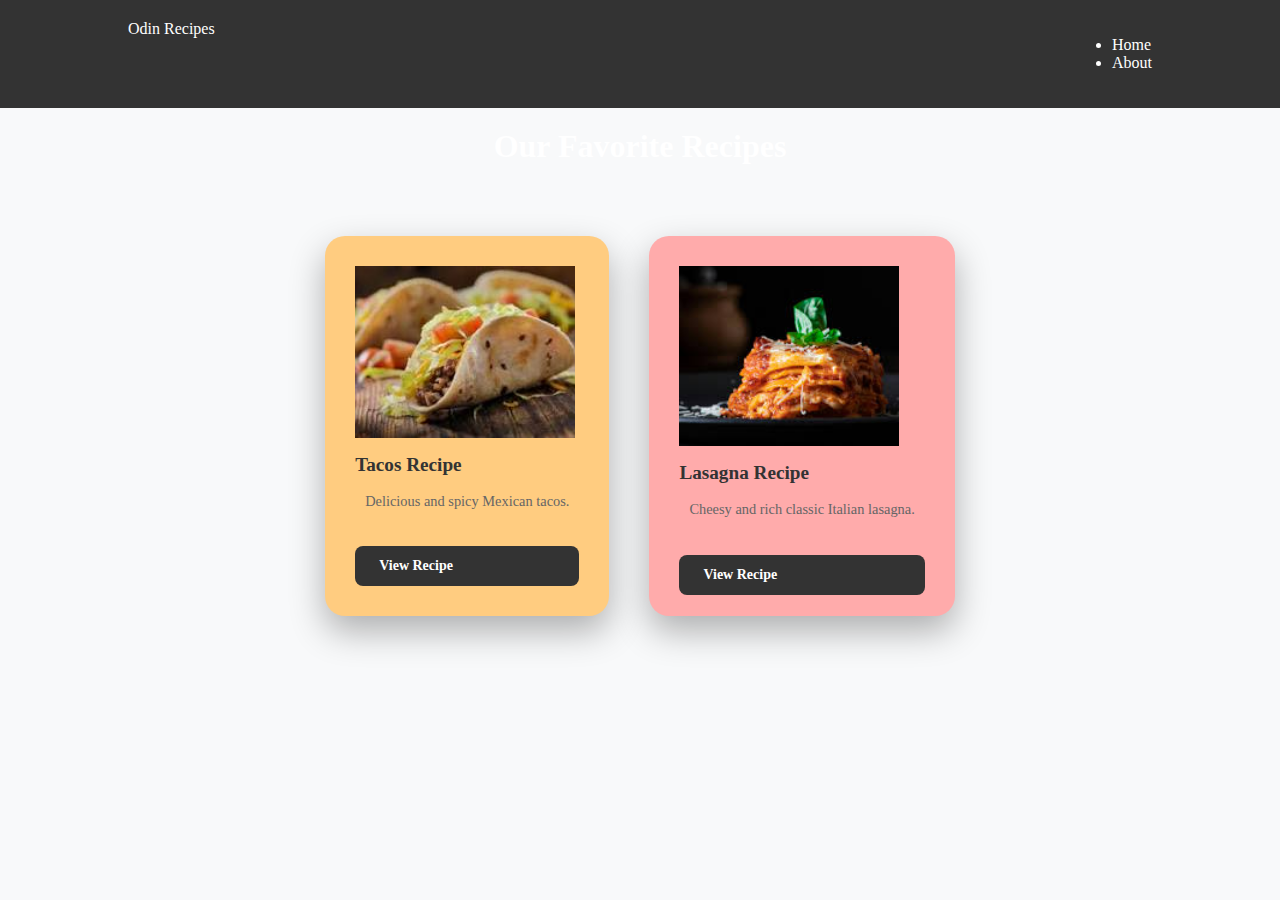
<file: index.html>
<!DOCTYPE html>
<html lang="en">
<head>
    <meta charset="UTF-8">
    <title>My Odin Recipes</title>
    <link rel="stylesheet" href="style.css"> 
</head>
<body>

    <header class="main-header">
        <div class="logo">Odin Recipes</div>
        <nav>
            <ul class="nav-links">
                <li><a href="#" style="color: white; text-decoration: none;">Home</a></li>
                <li><a href="#" style="color: white; text-decoration: none;">About</a></li>
            </ul>
        </nav>
    </header>

    <h1 class="section-title" style="text-align: center; color: white; margin-top: 20px;">Our Favorite Recipes</h1>

    <div class="recipe-container">
        
        <div class="recipe-card taco">
            <img src="tacos.jpeg" alt="Tacos" class="recipe-img">
            <h2>Tacos Recipe</h2>
            <p class="recipe-desc">Delicious and spicy Mexican tacos.</p>
             <a href="tacos.html" class="btn">View Recipe</a>
           
        </div>

        <div class="recipe-card lasagna">
            <img src="lasagna.jpeg" alt="Lasagna" class="recipe-img">
            <h2>Lasagna Recipe</h2>
            <p class="recipe-desc">Cheesy and rich classic Italian lasagna.</p>
            <a href="lasagna.html" class="btn">View Recipe</a>
        </div>

    </div> </body>
</html>
</file>
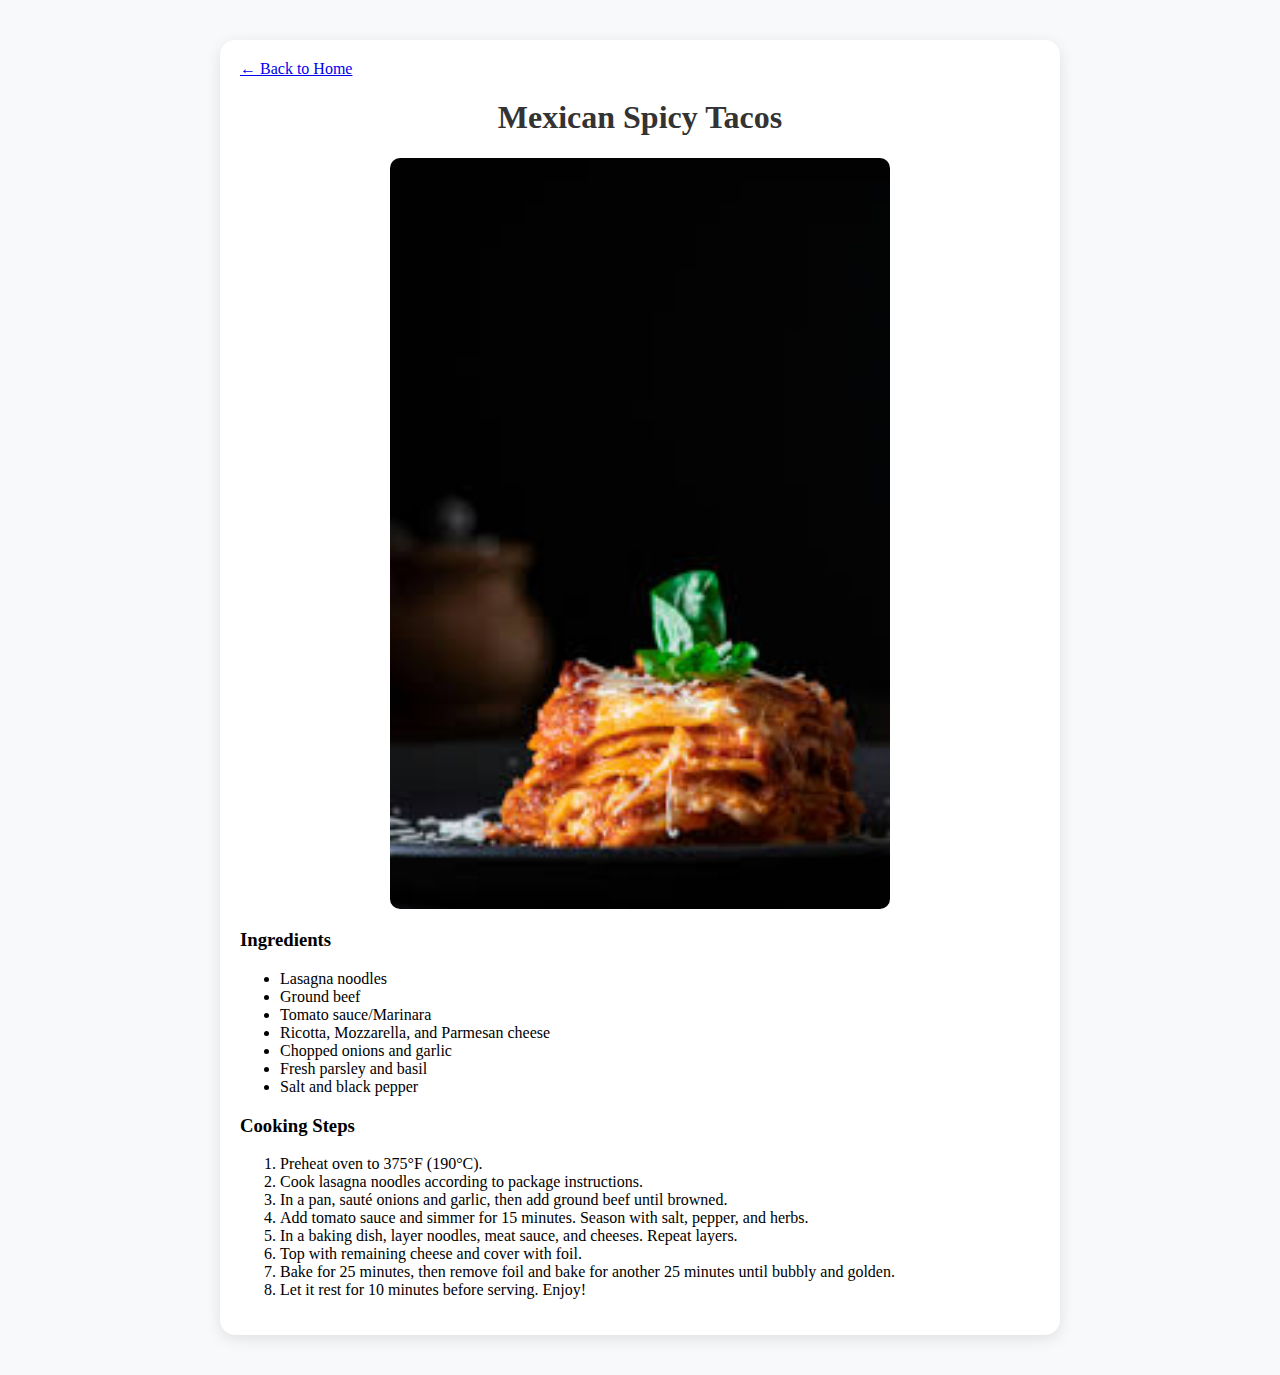
<file: lasagna.html>
<!DOCTYPE html>
<html lang="en">
<head>
    <meta charset="UTF-8">
    <title>Classic Lasagna</title>
    <link rel="stylesheet" href="style.css">
</head>
<body class="recipe-page-body">

    <div class="recipe-content-wrapper"> <a href="index.html" class="back-link">← Back to Home</a>
        
        <h1>Mexican Spicy Tacos</h1>
        
        <img src="lasagna.jpeg" alt="Taco" class="recipe-detail-img">

        <div class="info-section">
            <h3>Ingredients</h3>
            <ul>
                <li>Lasagna noodles</li>
                <li>Ground beef</li>
                <li>Tomato sauce/Marinara</li>
                <li>Ricotta, Mozzarella, and Parmesan cheese</li>
                <li>Chopped onions and garlic</li>
                <li>Fresh parsley and basil</li>
                <li>Salt and black pepper</li>

            </ul>
        </div>

        <div class="info-section">
            <h3>Cooking Steps</h3>
            <ol>
                <li>Preheat oven to 375°F (190°C).</li>
                <li>Cook lasagna noodles according to package instructions.</li>
                <li>In a pan, sauté onions and garlic, then add ground beef until browned.</li>
                <li>Add tomato sauce and simmer for 15 minutes. Season with salt, pepper, and herbs.</li>
                <li>In a baking dish, layer noodles, meat sauce, and cheeses. Repeat layers.</li>
                <li>Top with remaining cheese and cover with foil.</li>
                <li>Bake for 25 minutes, then remove foil and bake for another 25 minutes until bubbly and golden.</li>
                <li>Let it rest for 10 minutes before serving. Enjoy!</li>
            </ol>
        </div>
    </div> </body>
</html>
</file>
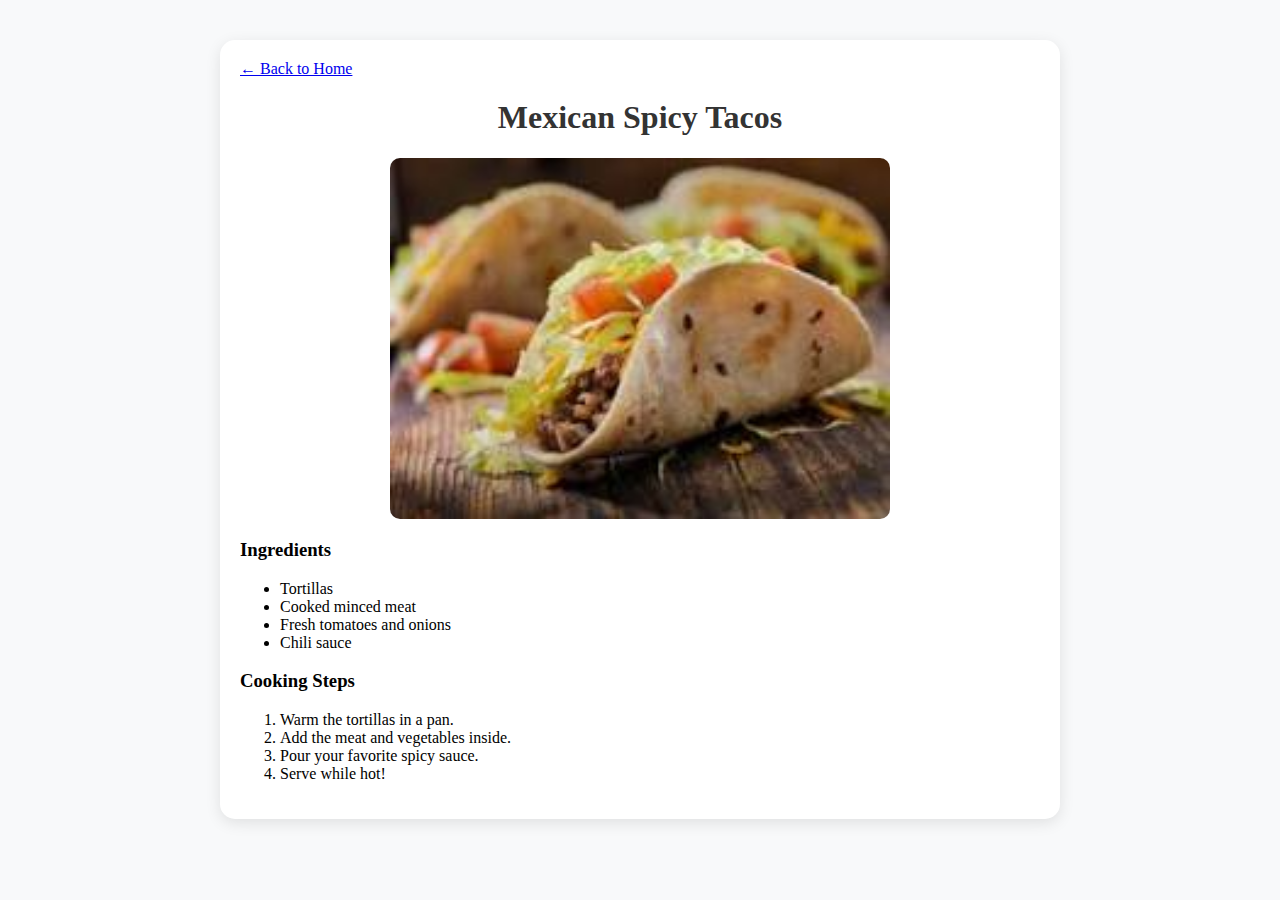
<file: tacos.html>
<!DOCTYPE html>
<html lang="en">
<head>
    <meta charset="UTF-8">
    <title>Taco Recipe</title>
    <link rel="stylesheet" href="style.css">
</head>
<body class="recipe-page-body">

    <div class="recipe-content-wrapper"> <a href="index.html" class="back-link">← Back to Home</a>
        
        <h1>Mexican Spicy Tacos</h1>
        
        <img src="tacos.jpeg" alt="Taco" class="recipe-detail-img">

        <div class="info-section">
            <h3>Ingredients</h3>
            <ul>
                <li>Tortillas</li>
                <li>Cooked minced meat</li>
                <li>Fresh tomatoes and onions</li>
                <li>Chili sauce</li>
            </ul>
        </div>

        <div class="info-section">
            <h3>Cooking Steps</h3>
            <ol>
                <li>Warm the tortillas in a pan.</li>
                <li>Add the meat and vegetables inside.</li>
                <li>Pour your favorite spicy sauce.</li>
                <li>Serve while hot!</li>
            </ol>
        </div>
    </div> </body>
</html>
</file>
<file: style.css>
body {
    background-color: #f8f9fa;
    margin: 0;
}/* የዛሬው የሄደር ኮድ እዚህም ይሰራል */
.main-header {
    display: flex;
    justify-content: space-between;
    padding: 20px 10%;
    background-color: #333;
    color: white;
}

.recipe-container {
    display: flex;
    justify-content: center;
    gap: 40px;
    padding: 50px;
    flex-wrap: wrap;
}

.recipe-card {
    width: 400x;
    height: 320px;
    background-color: #ffffff;
    border-radius: 20px;
    box-shadow: 0 15px 35px rgba(0, 0, 0, 0.3);
    overflow: hidden; /* ምስሉ ከካርዱ እንዳይወጣ */
    display: flex;
    flex-direction: column;
    justify-content: center; /* ጽሁፉ ከታች እንዲሆን */
    padding: 30px;
    transition: transform 0.3s; /* ለHover effect */
}
.recipe-card:hover {
    transform: translateY(-10px);
    box-shadow: 0 20px 40px rgba(0, 0, 0, 0.4);
}
/* ለካርዶቹ የጀርባ ቀለም ወይም ምስል መስጠት ትችያለሽ */
.taco { 
    background-color: #ffcc80;
}
.lasagna { 
    background-color: #ffabab;
}

.btn {
    margin-top: 20px;
    padding: 12px 24px;
    background-color: #333; /* ያንቺን ቀይ ቀለም ተጠቀምኩ */
    color: white;
    text-decoration: none;
    border-radius: 8px;
    font-size: 14px;
    font-weight: bold;
}
.recipe-card h2 {
    font-size: 1.2rem;
    margin-bottom: 15px;
    color: #333;
}
.recipe-img {
    width: 220px;
    height: 180px;
    object-fit: cover;
    object-position: bottom;
    transition: transform 0.4s ease;
}

.recipe-card {
    display: flex;
    flex-direction: column;
    justify-content: space-between;
    overflow: hidden;
}
.recipe-card:hover .recipe-img {
    transform: scale(1.1);
}
.recipe-desc {
    font-size: 0.9rem;
    color: #666;
    margin: 0 10px 15px 10px;
    line-height: 1.4;
}
.content-container {
    max-width: 700px;
    margin: 50px auto; /* ገጹን መሃል ያደርገዋል */
    background: white;
    padding: 30px;
    border-radius: 10px;
    line-height: 1.6; /* ጽሁፉ እንዲነበብ ክፍተት ይሰጣል */
}

.main-recipe-img {
    width: 100%;
    height: auto;
    border-radius: 8px;
    margin: 20px 0;
}

.back-btn {
    text-decoration: none;
    color: #b22222;
    font-weight: bold;
}
/* ገጹን መሃል ላይ ለማምጣት */
.recipe-content-wrapper {
    max-width: 800px;    /* የገጹ ከፍተኛ ስፋት */
    margin: 40px auto;   /* ገጹን በትክክል መሃል ላይ ያደርገዋል */
    padding: 20px;
    background-color: white; /* ይዘቱ ጎልቶ እንዲታይ */
    border-radius: 15px;
    box-shadow: 0 4px 15px rgba(0,0,0,0.1); /* ትንሽ ጥላ ውበት ይሰጠዋል */
}

/* ምስሉን መሃል ለማድረግ */
.recipe-detail-img {
    display: block;      /* ምስሉን እንደ ሳጥን እንዲያየው */
    margin: 20px auto;   /* ምስሉን በራሱ መሃል ያደርገዋል */
    width: 100%;         /* የሳጥኑን ስፋት ይይዛል */
    max-width: 500px;    /* ምስሉ በጣም እንዳይሰፋ መገደቢያ */
    border-radius: 10px;
}

/* ርዕሶቹን መሃል ለማድረግ */
.recipe-content-wrapper h1 {
    text-align: center;
    color: #333;
}
</file>
